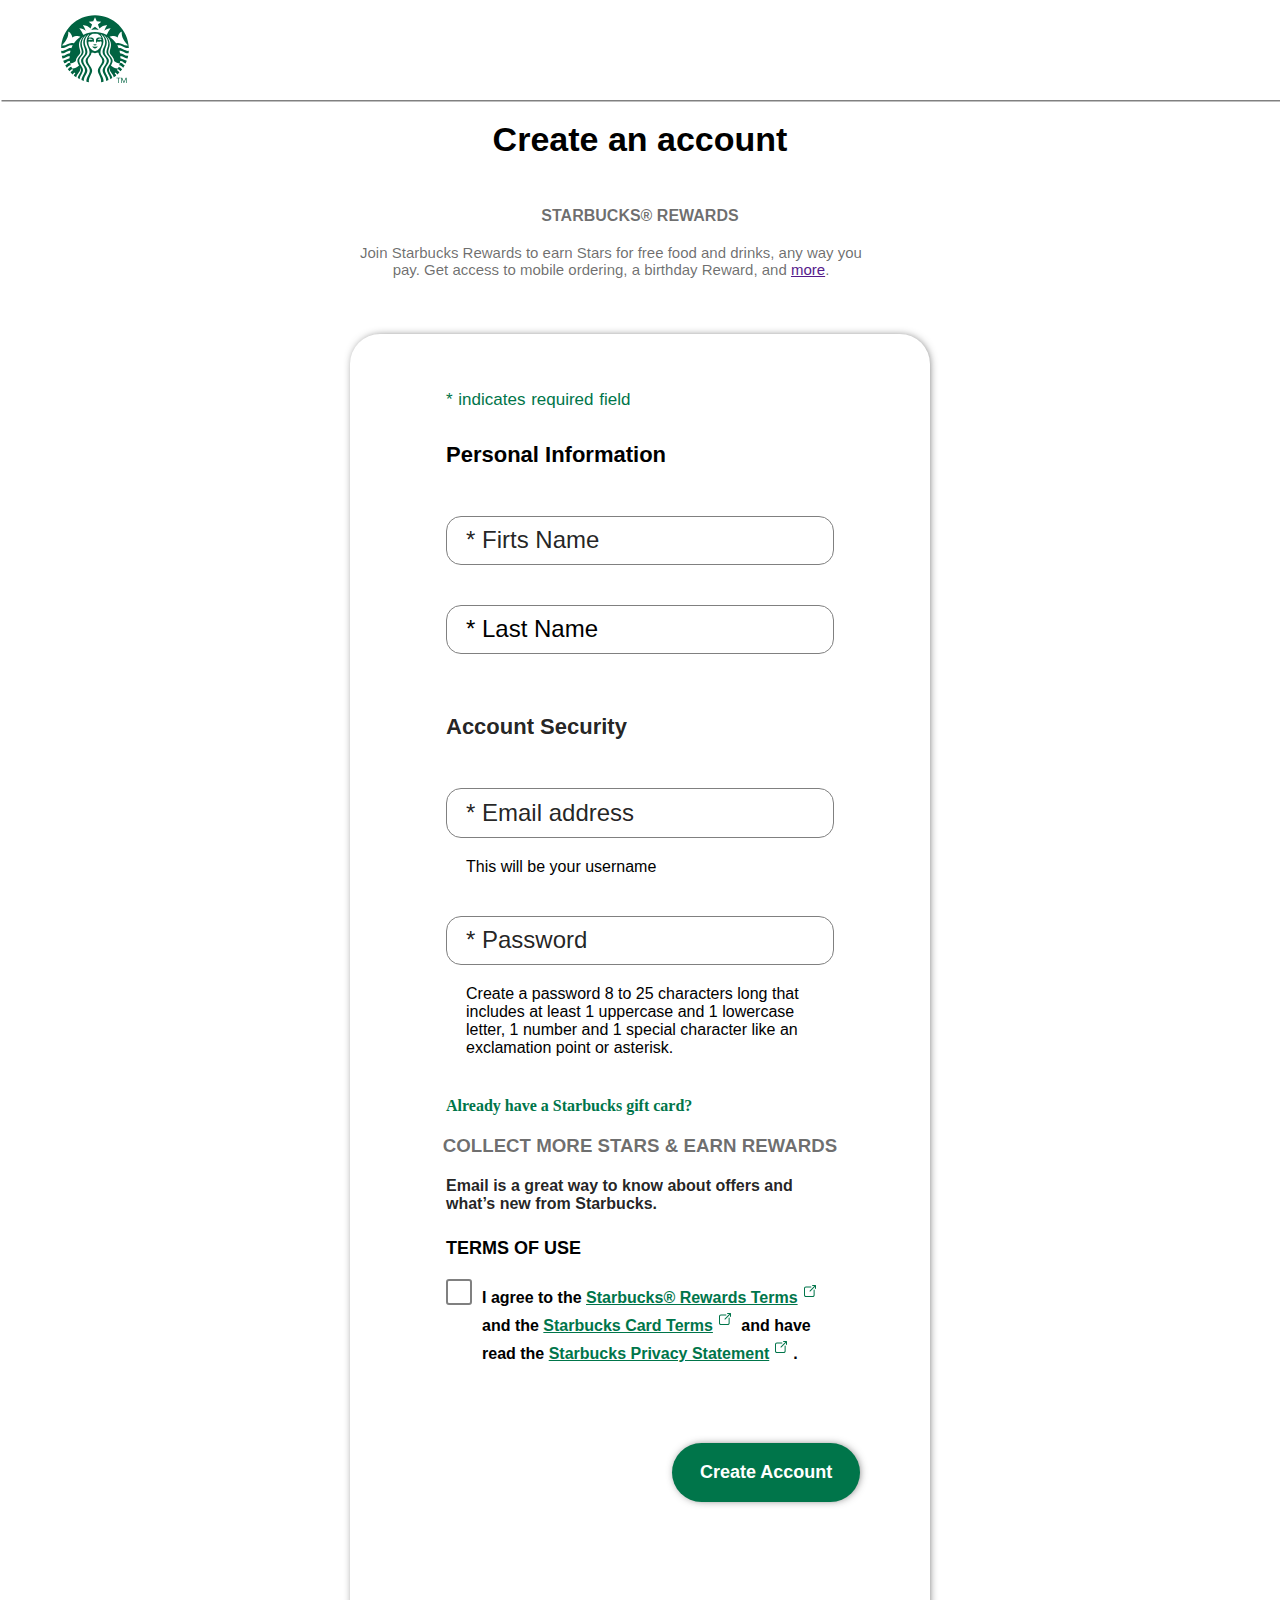
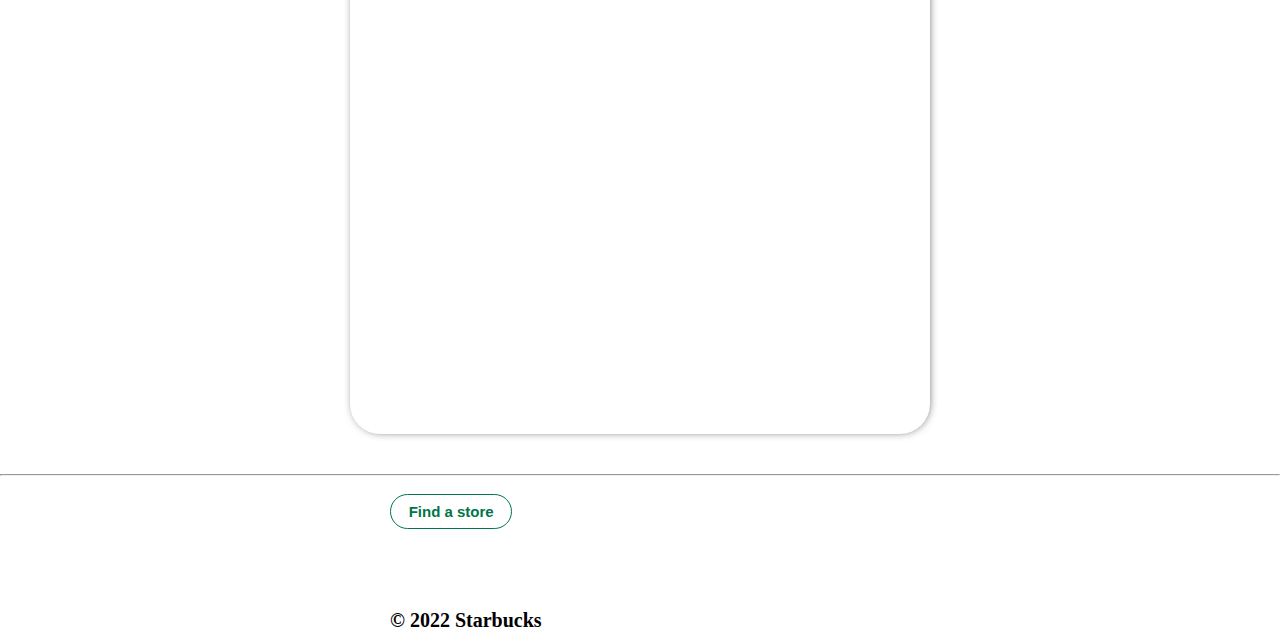
<file: joinnow/joinnow.html>
<!DOCTYPE html>
<html lang="en">

<head>
  <meta charset="UTF-8" />
  <meta http-equiv="X-UA-Compatible" content="IE=edge" />
  <meta name="viewport" content="width=device-width, initial-scale=1.0" />
  <title>Document</title>
  <link rel="stylesheet" href="./joinnow.css" />
  <link href="//db.onlinewebfonts.com/c/d7e8a95865396cddca89b00080d2cba6?family=SoDo+Sans+SemiBold" rel="stylesheet"
    type="text/css" />
</head>

<body>
  <div class="container">
    <div class="head">
      <svg class="block" focusable="false" height="100%" viewBox="0 0 62 62" width="100%"
        xmlns="http://www.w3.org/2000/svg">
        <circle cx="31" cy="31" fill="#fff" r="30.002"></circle>
        <path
          d="M34.017 13.969c-.263-.047-1.531-.26-3.017-.26s-2.754.212-3.017.26c-.151.027-.209-.121-.094-.207.104-.077 3.11-2.365 3.11-2.365l3.109 2.365c.117.086.06.234-.091.207zm-5.194 14.856s-.159.057-.201.197c.63.484 1.064 1.585 2.378 1.585s1.748-1.101 2.377-1.585c-.041-.141-.2-.197-.2-.197s-.823.194-2.177.194-2.177-.194-2.177-.194zm2.177-1.853c-.365 0-.445-.138-.694-.137-.237.001-.697.19-.797.363.007.088.039.167.103.237.532.08.772.376 1.389.376s.856-.296 1.389-.376c.062-.07.096-.148.103-.237-.099-.173-.56-.361-.798-.363-.25-.002-.331.137-.695.137zm29.956 5.673c-.038.717-.102 1.428-.19 2.131-3.396.562-4.61-2.464-8.089-2.312.208.738.377 1.49.507 2.258 2.869-.002 4.025 2.68 7.217 2.285-.168.82-.37 1.629-.603 2.426-2.524.248-3.413-2.26-6.334-2.191.024.416.037.836.037 1.26l-.012.701 5.672 2.164c-.297.807-.629 1.596-.991 2.369-1.705-.094-2.293-2.281-4.887-2.107-.078.561-.177 1.115-.295 1.662 2.253-.158 2.738 1.916 4.352 2.084-.411.75-.854 1.48-1.325 2.191-.956-.512-1.785-2.057-3.598-2.152.186-.574.349-1.156.487-1.748-1.608 0-3.447-.627-4.989-2.031.5-2.846-3.917-5.744-3.917-7.828 0-2.264 1.145-3.517 1.145-6.569 0-2.265-1.1-4.722-2.759-6.401-.321-.326-.65-.59-1.028-.827 1.524 1.886 2.694 4.122 2.694 6.712 0 2.874-1.337 4.391-1.337 7.044 0 2.652 3.88 4.947 3.88 7.682 0 1.076-.344 2.127-1.478 4.191 1.742 1.74 4.011 2.689 5.475 2.689.475 0 .73-.145.9-.518.146-.322.285-.648.416-.977 1.577.061 2.299 1.494 3.172 2.066-.479.643-.982 1.264-1.509 1.865-.585-.648-1.371-1.738-2.522-2.041-.206.4-.424.795-.653 1.182.991.27 1.669 1.27 2.194 1.928-.566.586-1.155 1.148-1.768 1.688-.383-.596-.979-1.352-1.647-1.76-.247.334-.504.66-.769.977.568.385 1.069 1.078 1.396 1.643-.708.568-1.44 1.107-2.198 1.611-.374-3.047-4.533-5.135-3.412-8.67-.368.623-.807 1.402-.807 2.34 0 2.559 2.726 4.59 2.943 7.133-.565.338-1.143.656-1.732.957-.098-2.795-2.984-5.854-2.984-8.148 0-2.561 3.354-5.133 3.354-8.156 0-3.025-3.87-5.119-3.87-7.775 0-2.654 1.646-4.181 1.646-7.583 0-2.492-1.184-5.014-3.013-6.625-.324-.286-.643-.513-1.026-.712 1.725 2.069 2.725 3.946 2.725 6.794 0 3.199-1.886 4.975-1.886 8.107 0 3.133 3.798 4.875 3.798 7.795s-3.535 5.381-3.535 8.381c0 2.729 3.116 5.453 3.162 8.691-.681.297-1.375.568-2.081.814.396-3.271-3.111-6.645-3.111-9.314 0-2.918 3.667-5.426 3.667-8.572 0-3.148-3.728-4.611-3.728-7.842 0-3.229 2.287-5.017 2.287-8.585 0-2.781-1.373-5.282-3.379-6.832l-.127-.096c-.189-.14-.345.029-.211.195 1.42 1.773 2.179 3.566 2.179 6.221 0 3.264-2.627 5.916-2.627 9.078 0 3.732 3.528 4.799 3.528 7.861 0 3.061-3.783 5.51-3.783 8.76 0 3.014 3.58 6.359 2.966 9.838-.718.186-1.446.348-2.185.48.672-4.332-2.84-7.443-2.84-10.277 0-3.068 3.918-5.803 3.918-8.801 0-2.828-2.812-3.752-3.182-6.645-.051-.395-.368-.688-.805-.615-.571.104-1.303.48-2.453.48s-1.882-.377-2.454-.48c-.436-.072-.753.221-.804.615-.369 2.893-3.183 3.816-3.183 6.645 0 2.998 3.919 5.732 3.919 8.801 0 2.834-3.512 5.945-2.841 10.277-.738-.133-1.467-.295-2.185-.48-.614-3.479 2.967-6.824 2.967-9.838 0-3.25-3.784-5.699-3.784-8.76 0-3.062 3.529-4.129 3.529-7.861 0-3.162-2.628-5.813-2.628-9.078 0-2.654.759-4.447 2.18-6.221.133-.166-.022-.335-.212-.195l-.126.096c-2.004 1.546-3.376 4.047-3.376 6.828 0 3.568 2.287 5.356 2.287 8.585 0 3.23-3.728 4.693-3.728 7.842 0 3.146 3.667 5.654 3.667 8.572 0 2.67-3.507 6.043-3.11 9.314-.707-.246-1.401-.518-2.082-.814.047-3.238 3.161-5.963 3.161-8.691 0-3-3.533-5.461-3.533-8.381s3.796-4.662 3.796-7.795c0-3.132-1.885-4.908-1.885-8.107 0-2.848.999-4.725 2.724-6.794-.384.199-.702.426-1.025.712-1.829 1.611-3.012 4.133-3.012 6.625 0 3.402 1.646 4.929 1.646 7.583 0 2.656-3.87 4.75-3.87 7.775 0 3.023 3.354 5.596 3.354 8.156 0 2.295-2.888 5.354-2.985 8.148-.589-.301-1.167-.619-1.732-.957.218-2.543 2.943-4.574 2.943-7.133 0-.938-.438-1.717-.807-2.34 1.121 3.535-3.038 5.623-3.412 8.67-.758-.504-1.491-1.043-2.198-1.611.326-.564.827-1.258 1.396-1.643-.266-.316-.522-.643-.769-.977-.669.408-1.266 1.164-1.648 1.76-.611-.539-1.201-1.102-1.767-1.688.525-.658 1.203-1.658 2.194-1.928-.229-.387-.447-.781-.653-1.182-1.151.303-1.938 1.393-2.522 2.041-.527-.602-1.031-1.223-1.509-1.865.873-.572 1.595-2.006 3.171-2.066.132.328.271.654.417.977.17.373.426.518.9.518 1.464 0 3.732-.949 5.475-2.689-1.134-2.064-1.478-3.115-1.478-4.191 0-2.734 3.88-5.029 3.88-7.682 0-2.653-1.337-4.17-1.337-7.044 0-2.59 1.17-4.826 2.694-6.712-.378.237-.707.501-1.028.827-1.659 1.68-2.759 4.136-2.759 6.401 0 3.052 1.146 4.305 1.146 6.569 0 2.084-4.418 4.982-3.918 7.828-1.542 1.404-3.381 2.031-4.99 2.031.14.592.303 1.174.487 1.748-1.812.096-2.641 1.641-3.598 2.152-.472-.711-.914-1.441-1.325-2.191 1.613-.168 2.099-2.242 4.353-2.084-.118-.547-.218-1.102-.296-1.662-2.594-.174-3.182 2.014-4.887 2.107-.362-.773-.694-1.562-.991-2.369l5.673-2.164-.012-.701c0-.424.013-.844.036-1.26-2.921-.068-3.81 2.439-6.334 2.191-.232-.797-.435-1.605-.602-2.426 3.19.395 4.347-2.287 7.217-2.285.13-.768.299-1.52.506-2.258-3.479-.151-4.693 2.875-8.088 2.312-.089-.703-.152-1.414-.19-2.131 3.947.441 5.427-2.804 9.021-2.407.339-.859.733-1.69 1.177-2.49-4.506-.792-6.036 2.976-10.23 2.397.453-16.171 13.706-29.143 29.989-29.143s29.536 12.972 29.989 29.147c-4.195.579-5.725-3.188-10.23-2.397.443.8.837 1.631 1.177 2.49 3.592-.398 5.072 2.848 9.02 2.407zm-42.852-12.583c-2.209-.903-4.883-.695-7.167.772-.354-2.125-1.507-4.013-3.149-5.152-.227-.157-.463-.008-.442.255.347 4.49-2.278 8.389-5.506 11.816 3.327 1 6.159-3.284 10.474-1.789 1.548-2.305 3.514-4.308 5.79-5.902zm12.896-2.716c-2.785 0-5.118 1.575-5.729 3.61-.047.156.017.257.197.176.501-.225 1.071-.333 1.69-.333 1.136 0 2.137.417 2.729 1.143.262.864.284 2.115-.012 2.829-.468-.105-.636-.467-1.093-.467s-.811.321-1.586.321c-.774 0-.865-.366-1.374-.366-.599 0-.709.617-.709 1.313 0 3.103 2.852 7.373 5.886 7.373 3.033 0 5.885-4.27 5.885-7.373 0-.696-.143-1.292-.769-1.373-.312.225-.599.426-1.313.426-.775 0-.989-.321-1.445-.321-.551 0-.496 1.162-1.15 1.227-.436-1.048-.457-2.392-.095-3.589.593-.726 1.593-1.143 2.729-1.143.619 0 1.193.109 1.689.333.181.081.244-.021.197-.176-.61-2.035-2.942-3.61-5.727-3.61zm4.434 4.452c-.668 0-1.451.205-1.943.753-.051.149-.051.371.021.519 1.211-.415 2.279-.431 2.795.146.275-.25.363-.475.363-.736 0-.403-.41-.682-1.236-.682zm-9.741 1.418c.584-.585 1.815-.56 3.094-.088.056-.636-1.083-1.331-2.221-1.331-.827 0-1.236.279-1.236.683 0 .261.088.487.363.736zm19.194-10.504c-2.199.157-4.109.912-5.654 2.17.656-1.86 1.489-3.487 2.545-5.064-2.8.297-5.141 1.321-6.849 3.071l-1.337-3.505 2.968-2.621-3.974-.281-1.586-3.696-1.587 3.696-3.974.281 2.968 2.621-1.336 3.505c-1.709-1.75-4.05-2.774-6.848-3.071 1.054 1.578 1.887 3.205 2.543 5.064-1.544-1.259-3.454-2.014-5.653-2.17 1.319 1.696 2.488 3.504 3.354 5.448.098.219.308.291.535.178 3.012-1.497 6.406-2.339 9.997-2.339s6.984.843 9.998 2.339c.227.113.437.041.534-.178.867-1.944 2.036-3.752 3.356-5.448zm4.801 13.254c4.313-1.495 7.146 2.788 10.473 1.789-3.228-3.427-5.852-7.326-5.505-11.816.021-.263-.216-.413-.442-.255-1.643 1.139-2.796 3.027-3.149 5.152-2.285-1.467-4.958-1.676-7.167-.772 2.273 1.592 4.24 3.595 5.79 5.902z"
          fill="#006341"></path>
        <g fill="#006341">
          <path
            d="M53.595 57.01h-1.526v4.105h-.547v-4.105h-1.522v-.51h3.595v.51zM54.236 56.5h.811l1.57 3.618h.011l1.574-3.618h.798v4.615h-.551v-3.869h-.012l-1.653 3.869h-.333l-1.659-3.869h-.011v3.869h-.545v-4.615z">
          </path>
        </g>
      </svg>
    </div>
    <div class="main">
      <div class="text-under-head">
        <div class="up">
          <h1>Create an account</h1>
        </div>

        <div class="down">
          <h2>STARBUCKS® REWARDS</h2>
          <p>
            Join Starbucks Rewards to earn Stars for free food and drinks, any
            way you pay. Get access to mobile ordering, a birthday Reward, and
            <a href="">more</a>.
          </p>
        </div>
      </div>
      <div class="form">
        <div class="form-main">
          <div class="title-form">
            <p>* indicates required field</p>
            <h2>Personal Information</h2>
          </div>
          <div class="form-input-1">
            <input type="text" class="input-fos" name="" id="firt-name" />
            <label for="">* Firts Name</label>
          </div>
          <nav id="Thongbao1"></nav>
          <div class="form-input-2">
            <input type="text" name="" id="Last-name" />
            <label for="">* Last Name</label>
          </div>
          <nav id="Thongbao2"></nav>
        </div>
        <div class="form-main2">
          <div class="title-form">
            <h2>Account Security</h2>
          </div>
          <div class="form-input-1">
            <input type="email" class="input-fos" name="" id="emails" />
            <label for="">* Email address</label>
          </div>
          <nav id="thongbao3"></nav>
          <p>This will be your username</p>
          <div class="form-input-2">
            <input type="password" name="" id="Passwords" />
            <label for="">* Password</label>
          </div>
              <nav id="thongbao4"></nav>
          <p>Create a password 8 to 25 characters long that includes at least 1 uppercase and 1 lowercase letter, 1
            number and 1 special character like an exclamation point or asterisk.</p>
        </div>
        <div class="starbuck-gifcard">
          <button id="btn_starbuck-gifcardform">
            Already have a Starbucks gift card?
          </button>
          <div class="gifcardform_menu_container">
            <div class="gifcardform_menu" id="gifcard_form_menu">
              <p>Add your gift card to earn Stars when you pay and order ahead.</p>
              <div class="starbuck_menus1_gif">
                <input type="text" name="" id="cardNumber" placeholder="">
                <label for="">Card number (16 digits)</label>
                <nav id="thongbao5"></nav>
                <p>No spaces or dashes</p>
              </div>
              <div class="starbuck_menus2_gif">
                <input type="text" name="" id="Security_code" placeholder="">
                <label for="">Security code</label>
                <nav id="thongbao6">

                </nav>
                <p>Scratch to reveal 8-digit code</p>
              </div>

            </div>
          </div>
        </div>

        <div class="underform">
          <div class="title">
            <h3>COLLECT MORE STARS & EARN REWARDS</h3>
          </div>
          <div class="text-under-title">
            <p>Email is a great way to know about offers and what’s new from Starbucks.</p>

          </div>
          <div class="TermofUse">
            <h2>TERMS OF USE</h2>
            <div class="form_">
              <div class="form-group">
                <label for="">
                  <div id="checkboxBox" class="checkbox__box"></div>
                </label>
              </div>
              <div class="Text-term">
                <span class="option__labelText">I agree to the <a aria-describedby="externalLink11"
                    class="sb-external-link--link items-center color-greenStarbucks color-greenDarkApron"
                    href="https://www.starbucks.com/rewards/terms/" rel="noopener noreferrer" target="_blank"
                    data-e2e="rewardsTerm"><span class="sb-external-link--text">Starbucks® Rewards Terms</span><span
                      aria-hidden="true" class="hiddenVisually" id="externalLink11"></span><svg aria-hidden="true"
                      class="valign-middle " focusable="false" preserveAspectRatio="xMidYMid meet" viewBox="0 0 24 24"
                      style="width: 24px; height: 24px; overflow: visible; fill: currentcolor;">
                      <path
                        d="M14.75 18H7.875C6.84 18 6 17.16 6 16.125V9.25c0-1.036.84-1.875 1.875-1.875h5.11c.276 0 .5.224.5.5s-.224.5-.5.5h-5.11c-.483 0-.875.392-.875.875v6.875c0 .483.392.875.875.875h6.875c.483 0 .875-.392.875-.875V11c0-.276.224-.5.5-.5s.5.224.5.5v5.125c0 1.035-.84 1.875-1.875 1.875zM14 6.5c0-.276.224-.5.5-.5h3c.276 0 .5.224.5.5v3c0 .276-.224.5-.5.5s-.5-.224-.5-.5V7.72l-4.66 4.74c-.19.196-.507.2-.704.005-.197-.193-.2-.51-.006-.707L16.307 7H14.5c-.276 0-.5-.224-.5-.5z">
                      </path>
                    </svg></a> and the <a aria-describedby="externalLink12"
                    class="sb-external-link--link items-center color-greenStarbucks color-greenDarkApron"
                    href="https://www.starbucks.com/terms/manage-gift-cards/" rel="noopener noreferrer" target="_blank"
                    data-e2e="cardTerms"><span class="sb-external-link--text">Starbucks Card Terms</span><span
                      aria-hidden="true" class="hiddenVisually" id="externalLink12"></span><svg aria-hidden="true"
                      class="valign-middle " focusable="false" preserveAspectRatio="xMidYMid meet" viewBox="0 0 24 24"
                      style="width: 24px; height: 24px; overflow: visible; fill: currentcolor;">
                      <path
                        d="M14.75 18H7.875C6.84 18 6 17.16 6 16.125V9.25c0-1.036.84-1.875 1.875-1.875h5.11c.276 0 .5.224.5.5s-.224.5-.5.5h-5.11c-.483 0-.875.392-.875.875v6.875c0 .483.392.875.875.875h6.875c.483 0 .875-.392.875-.875V11c0-.276.224-.5.5-.5s.5.224.5.5v5.125c0 1.035-.84 1.875-1.875 1.875zM14 6.5c0-.276.224-.5.5-.5h3c.276 0 .5.224.5.5v3c0 .276-.224.5-.5.5s-.5-.224-.5-.5V7.72l-4.66 4.74c-.19.196-.507.2-.704.005-.197-.193-.2-.51-.006-.707L16.307 7H14.5c-.276 0-.5-.224-.5-.5z">
                      </path>
                    </svg></a> and have read the <a aria-describedby="externalLink13"
                    class="sb-external-link--link items-center color-greenStarbucks color-greenDarkApron"
                    href="https://www.starbucks.com/terms/privacy-policy/" rel="noopener noreferrer" target="_blank"
                    data-e2e="privacyStatement"><span class="sb-external-link--text">Starbucks Privacy
                      Statement</span><span aria-hidden="true" class="hiddenVisually" id="externalLink13"></span><svg
                      aria-hidden="true" class="valign-middle " focusable="false" preserveAspectRatio="xMidYMid meet"
                      viewBox="0 0 24 24" style="width: 24px; height: 24px; overflow: visible; fill: currentcolor;">
                      <path
                        d="M14.75 18H7.875C6.84 18 6 17.16 6 16.125V9.25c0-1.036.84-1.875 1.875-1.875h5.11c.276 0 .5.224.5.5s-.224.5-.5.5h-5.11c-.483 0-.875.392-.875.875v6.875c0 .483.392.875.875.875h6.875c.483 0 .875-.392.875-.875V11c0-.276.224-.5.5-.5s.5.224.5.5v5.125c0 1.035-.84 1.875-1.875 1.875zM14 6.5c0-.276.224-.5.5-.5h3c.276 0 .5.224.5.5v3c0 .276-.224.5-.5.5s-.5-.224-.5-.5V7.72l-4.66 4.74c-.19.196-.507.2-.704.005-.197-.193-.2-.51-.006-.707L16.307 7H14.5c-.276 0-.5-.224-.5-.5z">
                      </path>
                    </svg></a>.</span>
              </div>
            </div>
          </div>
          <div class="button_form">
            <button id="submit_form">Create Account</button>
          </div>
        </div>

      </div>

    </div>

  </div>
  <div class="hr">
    <hr>
  </div>
  <div class="footer">
    <div class="left_foot">
      <div class="button">
        <button>Find a store</button>
      </div>
      <div class="para">
        <p>© 2022 Starbucks</p>
      </div>
    </div>
    <div class="right_foot">

    </div>
  </div>
  </div>
</body>
<script src="joinow.js"></script>

</html>
</file>
<file: joinnow/joinnow.css>
* {
    box-sizing: border-box;
    padding: 0;
    margin: 0;
}

.container {

    width: 100%;
    height: 100%;
    font-family: SoDoSans, Helvetica Neue, Helvetica, Arial, sans-serif;
}

.head {

    display: block;
    width: 100%;
    height: 100px;
    justify-content: flex-start;
    display: flex;
    box-shadow: 1.5px 1.5px 0px 0px gray;
}


.head svg {
    margin-left: 60px;
    margin-top: 14px;
    height: 70px;
    width: 70px;
}

.main {
    width: 580px;
    margin: 0px auto;
}

.main .text-under-head {
    margin-top: 20px;

}

.main .text-under-head .up {
    text-align: center;
    width: 100%;
    height: 86.78px;
    font-size: 17px;
}

.main .text-under-head .down {
    width: 100%;
}

.main .text-under-head .down h2 {
    height: 37px;
    text-align: center;
    font-size: 16px;
    color: rgba(0, 0, 0, .58);
}

.main .text-under-head .down p {
    height: 90px;
    color: rgba(0, 0, 0, .58);
    width: 90%;
    text-align: center;
    font-size: 15px;
    font-weight: 500;
}

.main .form {
    width: 100%;
    height: 1700px;
    box-shadow: 1px 0px 10px -3px rgba(0, 0, 0, 0.79);
    -webkit-box-shadow: 1px 0px 10px -3px rgba(0, 0, 0, 0.79);
    -moz-box-shadow: 1px 0px 10px -3px rgba(0, 0, 0, 0.79);
    border-radius: 30px;
}

.form-main {
    width: 388px;
    margin: 0px auto;
}

.form .form-main .title-form p {
    padding-top: 56px;
    padding-bottom: 32px;
    color: #00754a;
    font-size: 17px;
    word-spacing: 1px;
}

.form .form-main .title-form h2 {
    font-size: 22px;

    font-weight: 600;
}

.form .form-main .form-input-1 {
    position: relative;
    margin-top: 48px;
}

.form .form-main .form-input-1 input {
    width: 388px;
    padding: 0px 18px;
    height: 49px;
    border: 1px solid gray;
    transition: 0.25s ease;
    border-radius: 15px;
}

.form .form-main .form-input-1 input:focus {

    border: 1.5px solid #6a5af9;

}

.form .form-main .form-input-1 label {
    font-family: SoDoSans, Helvetica Neue, Helvetica, Arial, sans-serif;
    font-size: 1.5rem;
    position: absolute;
    top: 50%;
    left: 20px;
    transform: translateY(-50%);
    user-select: none;
    color: rgba(0, 0, 0, .87);
    pointer-events: none;
    transition: 0.25s ease;
}

.form .form-main .form-input-1 input:focus+label {
    top: -3px;
    width: 150px;
    text-align: center;
    height: 20px;
    color: #6a5af9;
    background-color: white;
}

.form-main .form-input-2 {
    margin-top: 40px;
    position: relative;
}

.form-main .form-input-2 label {
    font-family: SoDoSans, Helvetica Neue, Helvetica, Arial, sans-serif;
    font-size: 1.5rem;
    position: absolute;
    top: 50%;
    left: 20px;
    transform: translateY(-50%);
    user-select: none;

    pointer-events: none;
    transition: 0.25s ease;

}

.form-main .form-input-2 input {
    width: 388px;
    padding: 0px 18px;
    height: 49px;
    border: 1px solid grey;
    transition: 0.25s ease;
    border-radius: 15px;
}

.form-main .form-input-2 input:focus+label {
    top: -3px;
    width: 150px;
    text-align: center;
    height: 20px;
    background-color: white;
    color: #6a5af9;
}

.form .form-main .form-input-2 input:focus {

    border: 1.5px solid #6a5af9;

}

/* ======================== */

.form-main2 {
    width: 388px;
    margin: 0px auto;
}

.form .form-main2 .title-form {
    margin-top: 60px;
}

.form .form-main2 .title-form h2 {
    font-size: 22px;

    color: rgba(0, 0, 0, .87);
    font-weight: 600;
}

.form .form-main2 .form-input-1 {
    position: relative;
    margin-top: 48px;
}

.form .form-main2 .form-input-1 input {
    width: 388px;
    padding: 0px 18px;
    background-color: white;
    height: 50px;
    border: 1px solid grey;
    transition: 0.25s ease;
    border-radius: 15px;
}

.form .form-main2 .form-input-1 input:focus {

    border: 1.5px solid #6a5af9;

}

.form .form-main2 .form-input-1 label {
    font-family: SoDoSans, Helvetica Neue, Helvetica, Arial, sans-serif;
    font-size: 1.5rem;
    position: absolute;
   
    top: 50%;
    left: 20px;
    transform: translateY(-50%);
    user-select: none;
    color: rgba(0, 0, 0, .87);
    pointer-events: none;
    transition: 0.25s ease;
}

.form .form-main2 .form-input-1 input:focus+label {
    top: -3px;
    width: 200px;
    color: #00754a;
    text-align: center;
    height: 20px;
    background-color: white;
}

.form-main2 .form-input-2 {
    margin-top: 40px;
    position: relative;
}

.form-main2 .form-input-2 label {
    font-family: SoDoSans, Helvetica Neue, Helvetica, Arial, sans-serif;
    font-size: 1.5rem;
    position: absolute;
    top: 50%;
    left: 20px;
    transform: translateY(-50%);
    user-select: none;
    color: rgba(0, 0, 0, .87);
    pointer-events: none;
    transition: 0.25s ease;
}

.form-main2 .form-input-2 input {
    width: 388px;
    padding: 0px 18px;
    height: 49px;
    border: 1px solid grey;
    transition: 0.25s ease;
    border-radius: 15px;
}

.form-main2 .form-input-2 input:focus+label {
    top: -3px;
    width: 150px;
    text-align: center;
    color: #00754a;
    height: 20px;
    background-color: white;
}

.form .form-main2 .form-input-2 input:focus {

    border: 1.5px solid #6a5af9;

}

.form-main2 p {
    width: 95%;
    margin-left: 20px;
    margin-top: 20px;
}

.starbuck-gifcard {

    width: 388px;
    margin: 0px auto;
    margin-top: 40px;
}

.starbuck-gifcard button {
    background-color: white;
    border: transparent;
    font-size: 16px;
    font-family: Georgia, 'Times New Roman', Times, serif;
    font-weight: 600;
    color: #00754a;

}

.gifcardform_menu_container {
    transition: all 1s ease-in-out;
}

.gifcardform_menu {
    display: none;


}

.gifcardform_menu p {
    padding-top: 10px;
    font-size: 13px;
    margin-bottom: 18px;
    font-weight: 500;
}

.starbuck_menus1_gif {
    margin-left: 25px;
    position: relative;
}

.starbuck_menus1_gif input {
    height: 44.8px;
    width: 340px;
    padding: 12px 16px;
    color: rgba(0, 0, 0, .87);
    font-size: 1.3rem;
    opacity: 1;
    border-radius: 16px;
    border: 1px solid grey;
}

.starbuck_menus1_gif label {
    position: absolute;
    top: 13px;
    left: 0px;
    padding-left: 25px;
    user-select: none;
    transition: all 0.30s ease;
}

.starbuck_menus1_gif input:focus {
    transition: all 0.30s ease;
}

.starbuck_menus1_gif input:focus+label {
    top: -10px;
    width: 270px;
    background-color: white;
    left: 26px;
    color: cadetblue;
}

.starbuck_menus1_gif p {
    font-weight: 600;
    margin-left: 20px;
    color: rgba(0, 0, 0, .58);

}

/* ============== */

.starbuck_menus2_gif {
    margin-top: 35px;
    margin-left: 25px;
    position: relative;
}

.starbuck_menus2_gif input {
    height: 44.8px;
    width: 340px;
    padding: 12px 16px;
    color: rgba(0, 0, 0, .87);
    font-size: 1.3rem;
    opacity: 1;
    border-radius: 16px;
    border: 1px solid grey;
}

.starbuck_menus2_gif label {
    position: absolute;
    top: 13px;
    left: 0px;
    padding-left: 25px;
    user-select: none;
    transition: all 0.30s ease;
}

.starbuck_menus2_gif input:focus {
    transition: all 0.30s ease;
}

.starbuck_menus2_gif input:focus+label {
    top: -10px;
    width: 270px;
    background-color: white;
    left: 26px;
    color: cadetblue;
}

.starbuck_menus2_gif p {
    margin-left: 20px;
    font-weight: 600;
    color: rgba(0, 0, 0, .58);

}

.underform {

    margin-top: 20px;
}

.title {

    margin-bottom: 20px;
    color: rgba(0, 0, 0, .58);

    font-weight: 700;
    text-transform: uppercase;
    text-align: center;
}

.text-under-title {
    width: 388px;
    margin: auto;
    margin-bottom: 1.6rem;
    font-weight: 600;
    color: rgba(0, 0, 0, .87);
}

.TermofUse {
    margin: auto;
    width: 388px;
    font-size: 1rem;
    font-weight: 700;
    margin-bottom: 2.4rem !important;

}

.TermofUse h2 {
    font-size: 18px;
}

.form_ {
    margin-top: 20px;
    position: relative;
    display: flex;
    justify-content: space-around;
}

.Text-term {}

.form-group {}

.form_ a {


    color: #00754a;
}

.form_ label {
    display: inline-flex;
    align-items: center;
    cursor: pointer;
    

}



.checkbox__box {
    width: 26px;
    height: 26px;
    border: 2px solid grey;
    display: flex;
    border-radius: 3px;
    align-items: center;
    justify-content: center;
    margin-right: 10px;
    flex-shrink: 0;
}

.checkbox__box::after {
    content: "\2714";
    color: white;

}

.checkbox__box:hover {
    background-color: #00754a;
    border-color: #00754a;
}

.button_form {
    justify-content: flex-end;
    display: flex;
    margin-right: 70px;
    margin-top: 80px;
}

.button_form button {
    width: 187.85px;
    height: 58.8px;
    border-radius: 30px;
    box-shadow: 1px 0px 10px -3px rgba(0, 0, 0, 0.79);
    -webkit-box-shadow: 1px 0px 10px -3px rgba(0, 0, 0, 0.79);
    -moz-box-shadow: 1px 0px 10px -3px rgba(0, 0, 0, 0.79);
    border-color: #00754a;
    background-color: #00754a;
    border: 0px;

    color: white;
    font-size: 18px;
    font-weight: 600;
    font-family: SoDoSans, Helvetica Neue, Helvetica, Arial, sans-serif;
}

.hr {
    width: 100%;
    height: 0.5px;
    margin-top: 40px;
    margin-bottom: 20px;
}

.hr hr {
    height: 100%;
    width: 100%;
    background-color: grey;
}

.footer {
    display: flex;
    width: 500px;
    margin: auto;

}

.footer .left_foot {
    justify-content: left;
}

.footer .left_foot .button button {
    width: 122.4px;
    height: 35.2px;
    border-radius: 20px;
    background-color: white;
    border: 0.5px solid #00754a;
    color: #00754a;
    font-size: 15px;
    font-weight: bolder;
}

.footer .para {
    padding-top: 80px;
    font-family: duong_my_mieu;
}

.footer .para p {
    font-size: 20px;
    font-weight: bolder;
}

@media only screen and (max-width: 600px) {
    .container {
        width: 100%;
    }

    .head {
        width: 100%;
        height: 100px;
    }

    .head svg {
        height: 60px;
        width: 60px;
        margin-top: 18px;
    }

    .main {
        width: 100%;
    }

    .main .text-under-head .down p {
        width: 95%;
        margin: auto;
    }


    .main .form {
        margin: auto;
        width: 90%;
        height: 1900px;
        box-shadow: none;
        -webkit-box-shadow: none;
        -moz-box-shadow: none;
        border-radius: none;
    }

    .main .form .form-main {
        width: 100%;
    }

    .main .form .form-input-1 input {
        width: 90%;
        margin: auto;
        font-size: large;
    }

    .main .form .form-input-2 input {
        width: 90%;
        margin: auto;
        font-size: large;
       
    }
    .form-main2 p {
       
       margin-top: 20px;
        font-weight: 600;
        font-size: 18px;
        color: grey;
        margin-top: 20px;
        width: 90%;
        margin-left: 20px;
    }
    .starbuck-gifcard button {
        background-color: white;
        border: transparent;
        font-size: 16px;
        font-family: Georgia, 'Times New Roman', Times, serif;
        font-weight: 600;
        color: #00754a;
        margin-left: 10px;
    }
    .underform{
        width: 100%;
    }
    .underform .title {
        margin-bottom: 20px;
        color: rgba(0, 0, 0, .58);
        font-weight: 700;
        text-transform: uppercase;
        text-align: center;
        width: 100%;
    }
    .underform .title h3{
     width: 100%;
     padding: 0px;
     margin: 0px auto;
    }
    .footer .left_foot{
        margin-left: 20px;
    }
}
</file>
